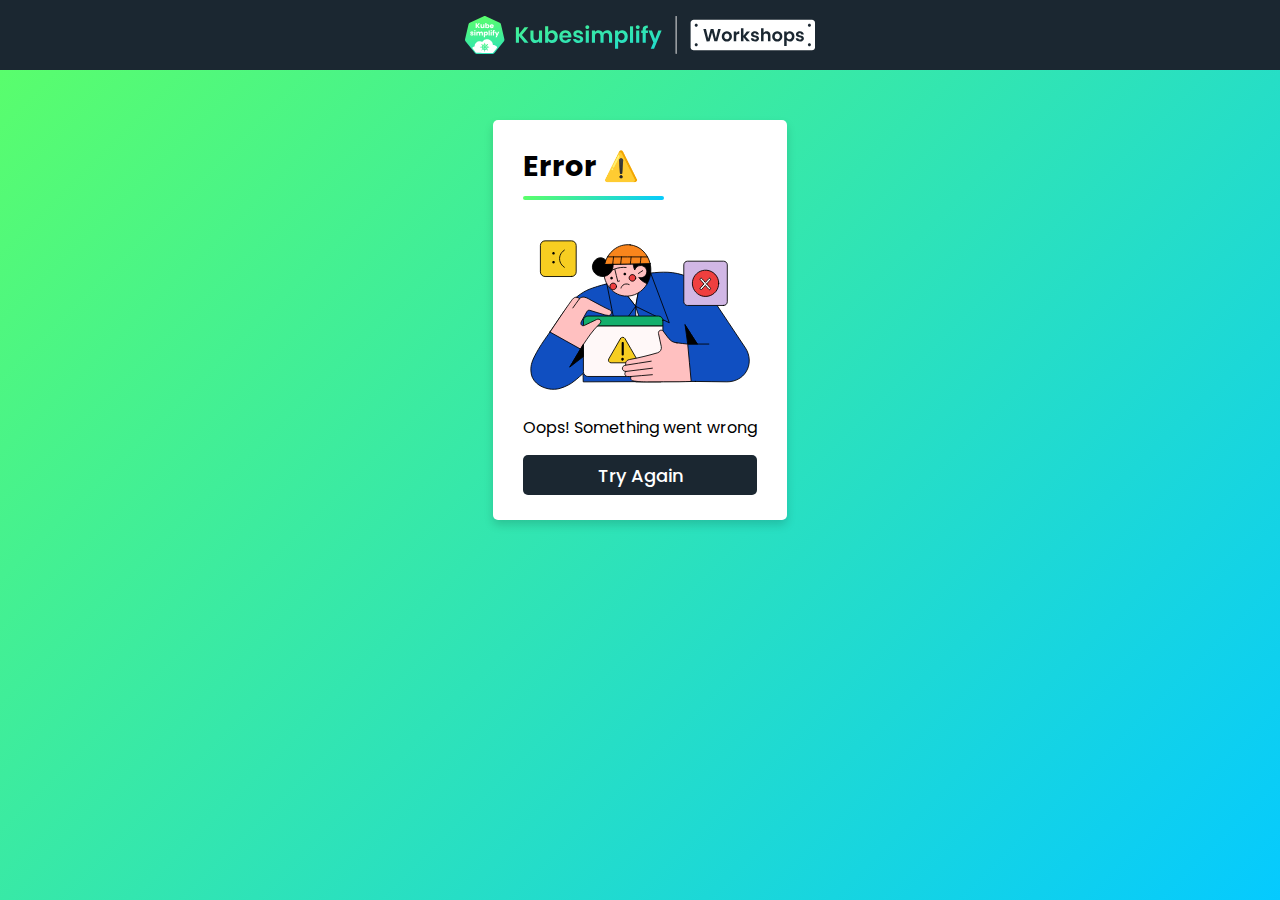
<file: Day12/AWS-Session/client/cancel.html>
<!DOCTYPE html>
<html lang="en">
  <head>
    <meta name="viewport" content="width=device-width, initial-scale=1" />
    <meta charset="UTF-8" />
    <link rel="stylesheet" type="text/css" href="css/cancel.css" />
    <link rel="icon" type="image/x-icon" href="assets/icon.svg" />
    <title>Something went wrong!</title>
  </head>
  <body>
    <div class="navbar">
      <a class="nav-content" href="https://kubesimplify.com/" target="_blank">
        <img src="assets/logo.svg" alt="" height="60" width="350" />
      </a>
    </div>

    <div class="container">
      <div class="box">
        <div class="title">
          <h1>Error ⚠️</h1>
        </div>
        <img src="assets/error.svg" />
        <p style="margin-bottom: 12px">Oops! Something went wrong</p>
        <div class="button">
          <input type="button" value="Try Again" id="try-again-btn" />
        </div>
      </div>
    </div>

    <script>
      var btn = document.getElementById("try-again-btn");
      var domain = "http://localhost:3000";
      btn.addEventListener("click", function (e) {
        e.preventDefault();

        location.href = domain;
      });
    </script>
  </body>
</html>
</file>
<file: Day12/AWS-Session/client/css/cancel.css>
@import url("https://fonts.googleapis.com/css2?family=Poppins:wght@200;300;400;500;600;700&display=swap");
* {
  margin: 0;
  padding: 0;
  box-sizing: border-box;
  font-family: "Poppins", sans-serif;
}
body {
  padding-top: 70px;
  min-height: 100vh;
  background: linear-gradient(135deg, #5cff68, #05caff);
  background-repeat: no-repeat;
}
/* custom scrollbar */
::-webkit-scrollbar {
  width: 11px;
}

::-webkit-scrollbar-track {
  background-color: transparent;
}

::-webkit-scrollbar-thumb {
  background-color: #4c4c4c;
  border-radius: 20px;
  border: 3px solid transparent;
  background-clip: content-box;
}

::-webkit-scrollbar-thumb:hover {
  background-color: #7d7d7d;
}
.navbar {
  overflow: hidden;
  position: fixed;
  background-color: #1b2731;
  top: 0;
  width: 100%;
  height: 70px;
  display: grid;
  justify-content: center;
  align-items: center;
  z-index: 200;
}
.nav-content {
  display: contents;
}
.navbar h3 {
  margin: 0;
  padding: 0;
  display: inline;
}
.container {
  display: grid;
  justify-items: center;
  margin-top: 50px;
  margin-bottom: 25px;
  padding-inline: 90px;
}
.box {
  background-color: #fff;
  padding: 25px 30px;
  border-radius: 5px;
  box-shadow: 0 5px 10px rgba(0, 0, 0, 0.15);
}
.title {
  display: inline-block;
  font-size: 1rem;
}
.title h1 {
  font-size: 1.8rem;
}
.title::after {
  display: block;
  content: " ";
  width: calc(100% + 25px);
  height: 4px;
  margin-top: 8px;
  margin-bottom: 15px;
  border-radius: 5px;
  background: linear-gradient(135deg, #5cff68, #05caff);
}
.button {
  height: 40px;
  margin-top: 15px;
}
.button input {
  height: 100%;
  width: 100%;
  border-radius: 5px;
  border: none;
  color: #fff;
  font-size: 18px;
  font-weight: 500;
  cursor: pointer;
  background-color: #1b2731;
}
.button input:hover {
  background-color: #324c62;
}
.box img {
  display: block;
  margin: 25px auto;
  height: 150px;
}
.box p {
  text-align: center;
}

@media (max-width:800px) {
  .container {
    padding-inline: 20px;
    margin-top: 25px;
  }
  .box {
    padding: 25px 20px;
  }
}
</file>
